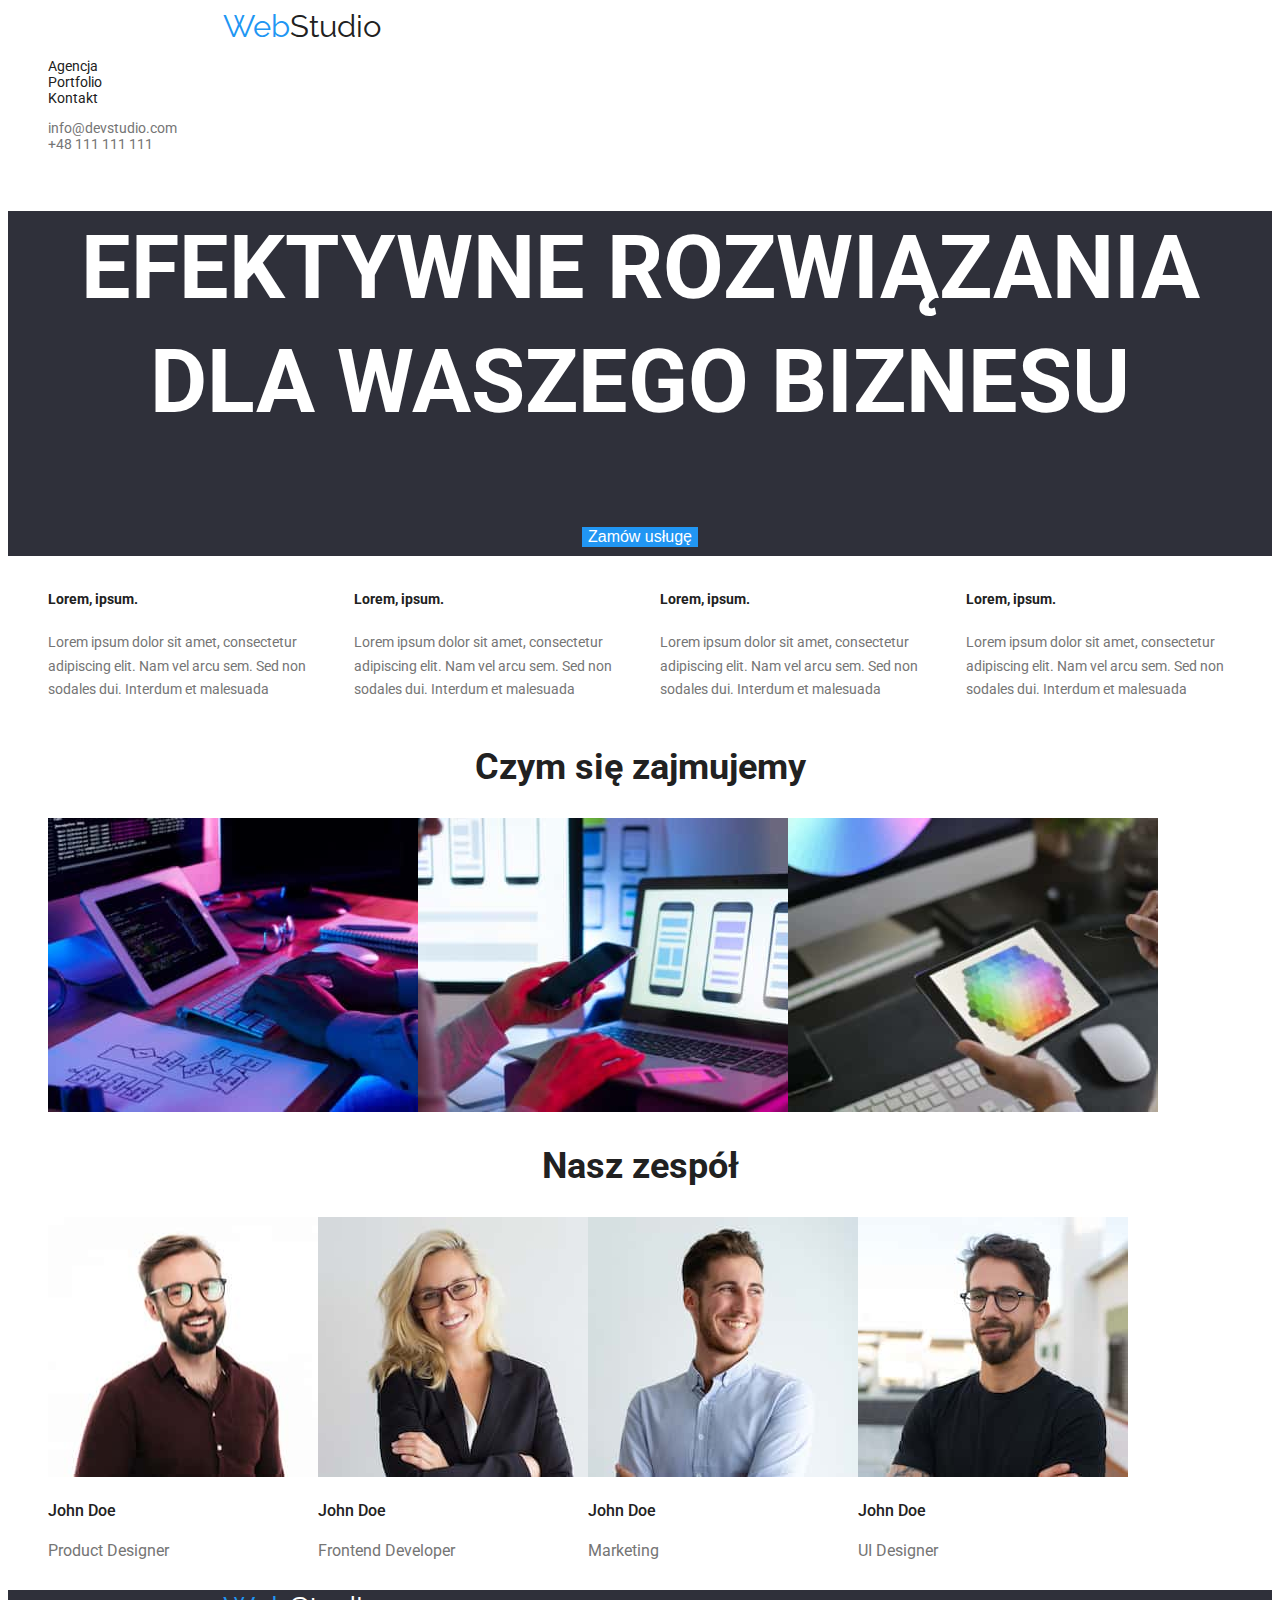
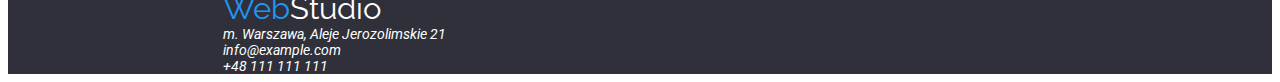
<file: index.html>
<!DOCTYPE html>
<html lang="en">
  <head>
    <meta charset="UTF-8" />
    <meta name="viewport" content="width=device-width, initial-scale=1.0" />
    <link rel="preconnect" href="https://fonts.googleapis.com" />
    <link rel="preconnect" href="https://fonts.gstatic.com" crossorigin />
    <link
      href="https://fonts.googleapis.com/css2?family=Raleway:wght@700&family=Roboto:wght@400;500;700;900&display=swap"
      rel="stylesheet"
    />
    <link rel="stylesheet" href="./css/styles.css" />
    <title>Praca Domowa</title>
  </head>
  <body>
    <header class="header">
      <span
        ><a class="logo" href=""
          ><span class="logo3"> Web</span><span class="logo4">Studio</span></a
        ></span
      >

      <nav class="nav">
        <ul class="header-links">
          <li><a class="agencja" href="">Agencja</a></li>
          <li><a class="portfolio" href="./portfolio.html">Portfolio</a></li>
          <li><a class="kontakt" href="">Kontakt</a></li>
        </ul>
      </nav>
      <ul class="header-com">
        <li>
          <a class="mailheader" href="mailto:info@devstudio.com">
            info@devstudio.com</a
          >
        </li>
        <li>
          <a class="telheader" href="telto:+48111111111">+48 111 111 111</a>
        </li>
      </ul>
    </header>
    <main>
      <section class="main">
        <h1>EFEKTYWNE ROZWIĄZANIA DLA WASZEGO BIZNESU</h1>
        <div><button class="button" type="button">Zamów usługę</button></div>
      </section>
      <section>
        <ul class="list">
          <li>
            <h4 class="textheader">Lorem, ipsum.</h4>
            <p>
              Lorem ipsum dolor sit amet, consectetur adipiscing elit. Nam vel
              arcu sem. Sed non sodales dui. Interdum et malesuada
            </p>
          </li>
          <li>
            <h4 class="textheader">Lorem, ipsum.</h4>
            <p>
              Lorem ipsum dolor sit amet, consectetur adipiscing elit. Nam vel
              arcu sem. Sed non sodales dui. Interdum et malesuada
            </p>
          </li>
          <li>
            <h4 class="textheader">Lorem, ipsum.</h4>
            <p>
              Lorem ipsum dolor sit amet, consectetur adipiscing elit. Nam vel
              arcu sem. Sed non sodales dui. Interdum et malesuada
            </p>
          </li>
          <li>
            <h4 class="textheader">Lorem, ipsum.</h4>
            <p>
              Lorem ipsum dolor sit amet, consectetur adipiscing elit. Nam vel
              arcu sem. Sed non sodales dui. Interdum et malesuada
            </p>
          </li>
        </ul>
      </section>
      <section>
        <h2 class="section">Czym się zajmujemy</h2>
        <ul class="foto-activities">
          <li>
            <img
              src="./images/img.jpg"
              alt="Praca przy komputerze"
              width="370"
              height="294"
            />
          </li>
          <li>
            <img
              src="./images/img2.jpg"
              alt="Praca przy telefonie"
              width="370"
              height="294"
            />
          </li>
          <li>
            <img
              src="./images/img3.jpg"
              alt="Praca przy tablecie"
              width="370"
              height="294"
            />
          </li>
        </ul>
      </section>
      <section>
        <h2 class="section">Nasz zespół</h2>
        <ul class="foto-team">
          <li>
            <img
              src="./images/naszzespol1.jpg"
              alt="Pan w okularach"
              width="270"
              height="260"
            />
            <h4 class="name">John Doe</h4>
            <p class="job">Product Designer</p>
          </li>
          <li>
            <img
              src="./images/naszzespol2.jpg"
              alt="Pani w okularach"
              width="270"
              height="260"
            />
            <h4 class="name">John Doe</h4>
            <p class="job">Frontend Developer</p>
          </li>
          <li>
            <img
              src="./images/naszzespol3.jpg"
              alt="Pan bez okularów"
              width="270"
              height="260"
            />
            <h4 class="name">John Doe</h4>
            <p class="job">Marketing</p>
          </li>
          <li>
            <img
              src="./images/naszzespol4.jpg"
              alt="Drugi Pan w okularach"
              width="270"
              height="260"
            />
            <h4 class="name">John Doe</h4>
            <p class="job">UI Designer</p>
          </li>
        </ul>
      </section>
    </main>
    <footer class="footerb">
      <span
        ><a class="logo" href=""
          ><span class="logo1">Web</span><span class="logo2">Studio</span></a
        ></span
      >
      <address class="addressb">
        m. Warszawa, Aleje Jerozolimskie 21<br />
        <a class="mailfooter" href="mailto:info@example.com">info@example.com</a
        ><br />
        <a class="telfooter" href="telto:+48111111111">+48 111 111 111</a>
      </address>
    </footer>
  </body>
</html>
</file>
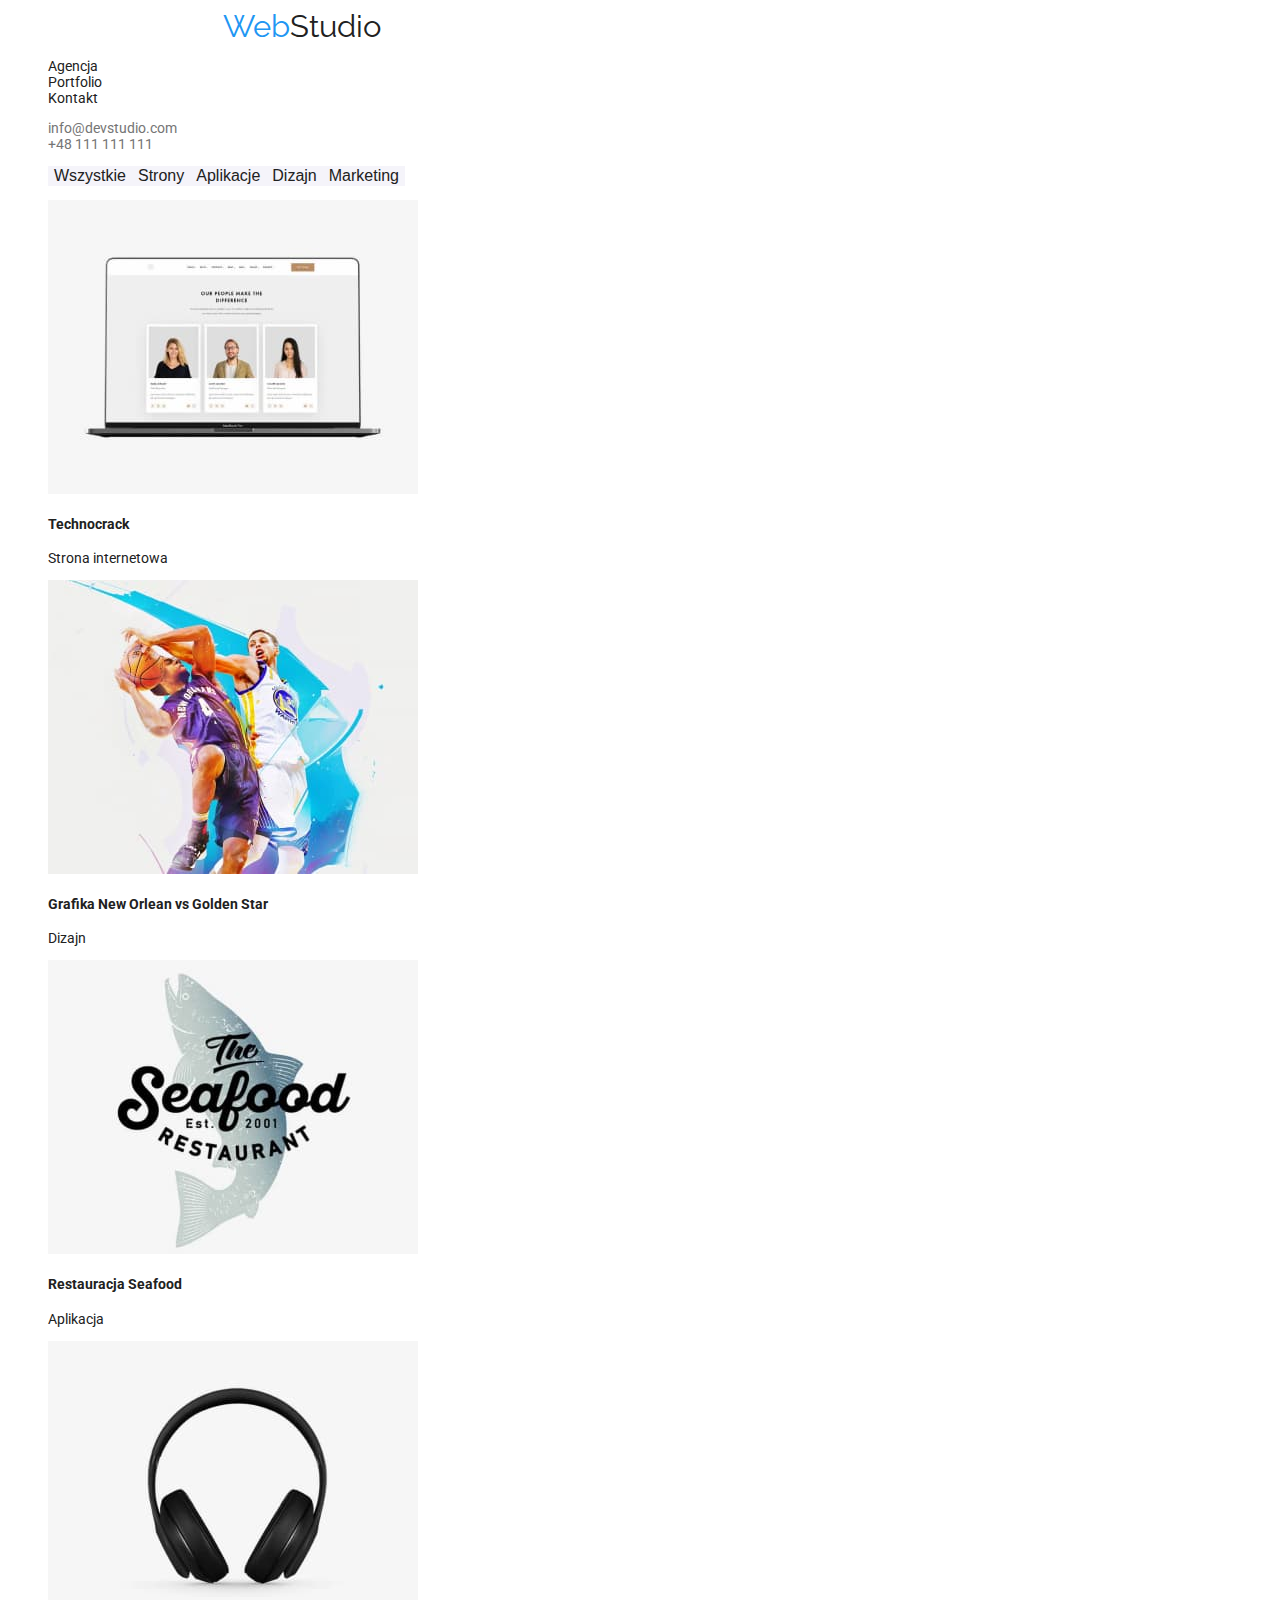
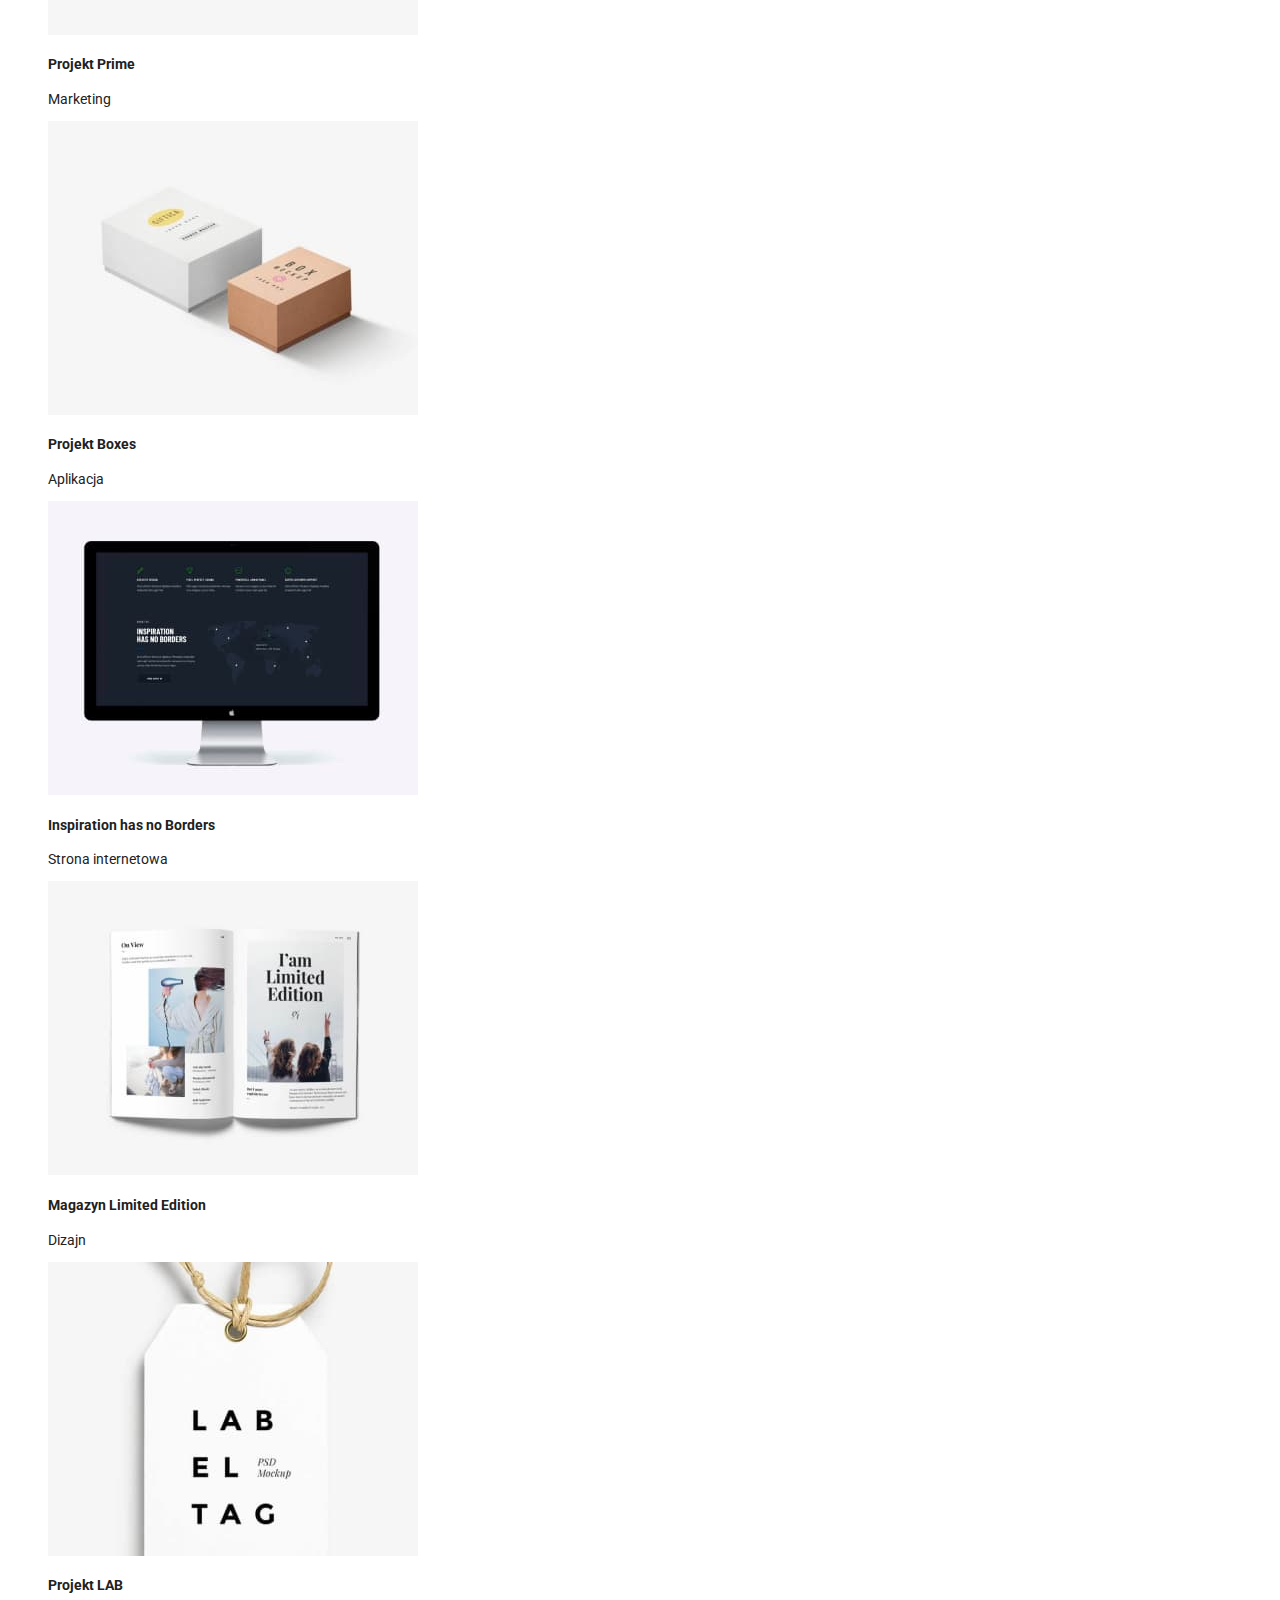
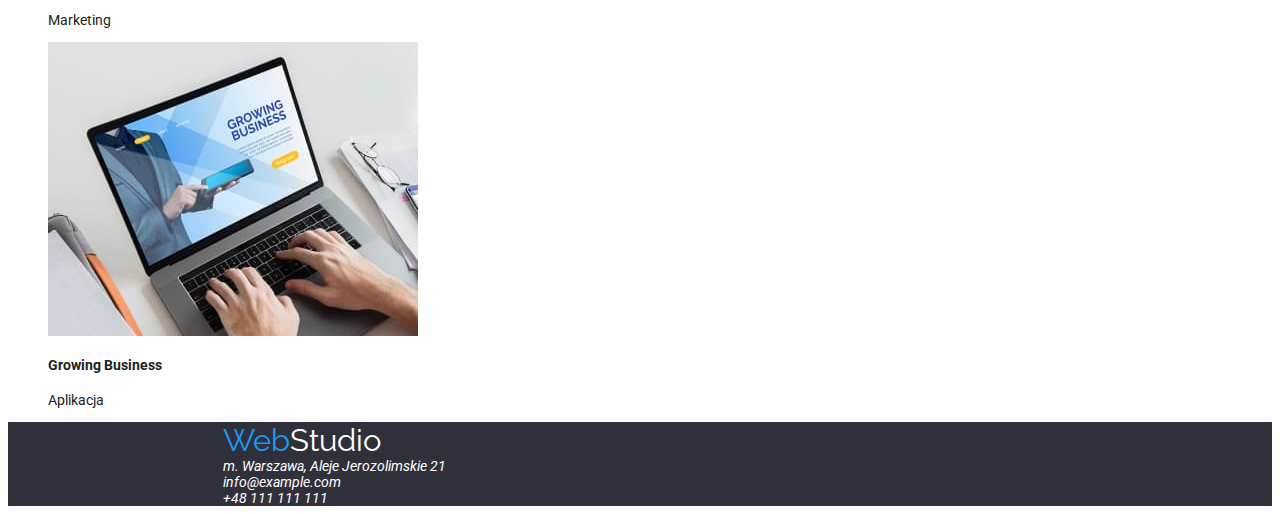
<file: portfolio.html>
<!DOCTYPE html>
<html lang="en">
  <head>
    <meta charset="UTF-8" />
    <meta name="viewport" content="width=device-width, initial-scale=1.0" />
    <link rel="preconnect" href="https://fonts.googleapis.com" />
    <link rel="preconnect" href="https://fonts.gstatic.com" crossorigin />
    <link
      href="https://fonts.googleapis.com/css2?family=Raleway:wght@700&family=Roboto:wght@400;500;700;900&display=swap"
      rel="stylesheet"
    />
    <link rel="stylesheet" href="./css/styles.css" />
    <title>Portfolio</title>
  </head>
  <body>
  <header class="header">
      <span
        ><a class="logo" href=""
          ><span class="logo3"> Web</span><span class="logo4">Studio</span></a
        ></span
      >

      <nav class="nav">
        <ul class="header-links">
          <li><a class="agencja" href="./index.html">Agencja</a></li>
          <li><a class="portfolio" href="./portfolio.html">Portfolio</a></li>
          <li><a class="kontakt" href="">Kontakt</a></li>
        </ul>
      </nav>
      <ul class="header-com">
        <li>
          <a class="mailheader" href="mailto:info@devstudio.com">
            info@devstudio.com</a
          >
        </li>
        <li>
          <a class="telheader" href="telto:+48111111111">+48 111 111 111</a>
        </li>
      </ul>
    </header>
    <main>
      <section>
        <ul class="buttonpositioning">
          <li>
            <button class="filter-button" type="button">Wszystkie</button>
          </li>
          <li>
            <button class="filter-button" type="button">Strony</button>
          </li>
          <li>
            <button class="filter-button" type="button">Aplikacje</button>
          </li>
          <li>
            <button class="filter-button" type="button">Dizajn</button>
          </li>
          <li>
            <button class="filter-button" type="button">Marketing</button>
          </li>
        </ul>
      </section>
      <section>
        <ul>
          <li>
            <img
              src="./images/portfolio1.jpg"
              alt="laptop"
              width="370"
              height="294"
            />
            <h4 class="imie">Technocrack</h4>
            <p class="opis">Strona internetowa</p>
          </li>
          <li>
            <img
              src="./images/portfolio2.jpg"
              alt="koszykarze"
              width="370"
              height="294"
            />
            <h4 class="imie">Grafika New Orlean vs Golden Star</h4>
            <p class="opis">Dizajn</p>
          </li>
          <li>
            <img
              src="./images/portfolio3.jpg"
              alt="logo restauracji"
              width="370"
              height="294"
            />
            <h4 class="imie">Restauracja Seafood</h4>
            <p class="opis">Aplikacja</p>
          </li>
          <li>
            <img
              src="./images/portfolio4.jpg"
              alt="słuchawki"
              width="370"
              height="294"
            />
            <h4 class="imie">Projekt Prime</h4>
            <p class="opis">Marketing</p>
          </li>
          <li>
            <img
              src="./images/portfolio5.jpg"
              alt="klocki"
              width="370"
              height="294"
            />
            <h4 class="imie">Projekt Boxes</h4>
            <p class="opis">Aplikacja</p>
          </li>
          <li>
            <img
              src="./images/portfolio6.jpg"
              alt="monitor"
              width="370"
              height="294"
            />
            <h4 class="imie">Inspiration has no Borders</h4>
            <p class="opis">Strona internetowa</p>
          </li>
          <li>
            <img
              src="./images/portfolio7.jpg"
              alt="książka"
              width="370"
              height="294"
            />
            <h4 class="imie">Magazyn Limited Edition</h4>
            <p class="opis">Dizajn</p>
          </li>
          <li>
            <img
              src="./images/portfolio8.jpg"
              alt="emblemat"
              width="370"
              height="294"
            />
            <h4 class="imie">Projekt LAB</h4>
            <p class="opis">Marketing</p>
          </li>
          <li>
            <img
              src="./images/portfolio9.jpg"
              alt="praca przy laptopie"
              width="370"
              height="294"
            />
            <h4 class="imie">Growing Business</h4>
            <p class="opis">Aplikacja</p>
          </li>
        </ul>
      </section>
    </main>
   <footer class="footerb">
      <span
        ><a class="logo" href=""
          ><span class="logo1">Web</span><span class="logo2">Studio</span></a
        ></span
      >
      <address class="addressb">
        m. Warszawa, Aleje Jerozolimskie 21<br />
        <a class="mailfooter" href="mailto:info@example.com">info@example.com</a
        ><br />
        <a class="telfooter" href="telto:+48111111111">+48 111 111 111</a>
      </address>
    </footer>
  </body>
</html>
</file>
<file: css/styles.css>
:root {
  --lightblue: #2196f3;
  --white: #ffffff;
  --grey: #2f303a;
}

body {
  font-family: "Roboto", sans-serif;
  color: #212121;
  font-size: 14px;
}

.logo {
  font-family: "Raleway", sans-serif;
  text-decoration: none;
  margin-left: 215px;
  font-size: 31px;
}
.logo1 {
  color: var(--lightblue);
}
.logo2 {
  color: var(--white);
}
.footerb {
  background-color: var(--grey);
}
.addressb {
  color: var(--white);
  margin-left: 215px;
}
.mailfooter {
  text-decoration: none;
  color: var(--white);
}
.mailheader {
  color: #757575;
  text-decoration: none;
}
.mailheader:hover,
.mailheader:focus {
  color: var(--lightblue);
}
.telfooter {
  text-decoration: none;
  color: var(--white);
}
.telheader {
  color: #757575;
  text-decoration: none;
}
.telheader:hover,
.telheader:focus {
  color: var(--lightblue);
}
.agencja {
  text-decoration: none;
  color: #212121;
}
.agencja:hover,
.agencja:focus {
  color: var(--lightblue);
}
.portfolio {
  text-decoration: none;
  color: #212121;
}
.portfolio:hover,
.portfolio:focus {
  color: var(--lightblue);
}
.kontakt {
  text-decoration: none;
  color: #212121;
}
.kontakt:hover,
.kontakt:focus {
  color: var(--lightblue);
}
ul {
  list-style-type: none;
}
.logo3 {
  color: var(--lightblue);
}
.logo4 {
  color: #212121;
}
.button {
  background-color: var(--lightblue);
  border: none;
  color: var(--white);
  font-size: 16px;
}
.main {
  background-color: #2f303a;
  color: var(--white);
  font-size: 44px;
  font-weight: 900;
  line-height: 1.3;
  text-align: center;
}
.list {
  display: flex;
  color: #757575;
  font-weight: 400;
  line-height: 1.7;
}
.textheader {
  color: #212121;
  font-weight: bold;
}
.section {
  color: #212121;
  font-weight: bold;
  font-size: 36px;
  text-align: center;
}
.name {
  color: #212121;
  font-size: 16px;
  font-weight: 500;
}
.job {
  color: #757575;
  font-size: 16px;
  font-weight: 400;
}
.filter-button {
  color: #212121;
  font-size: 16px;
  font-weight: 500;
  border: none;
  background-color: #f5f4fa;
}
.filter-button:hover,
.filter-button:focus {
  color: var(--white);
  font-size: 16px;
  font-weight: 500;
  border: none;
  background-color: var(--lightblue);
}
.foto-activities,
.foto-team {
  display: flex;
}
.buttonpositioning {
  display: flex;
}
</file>
